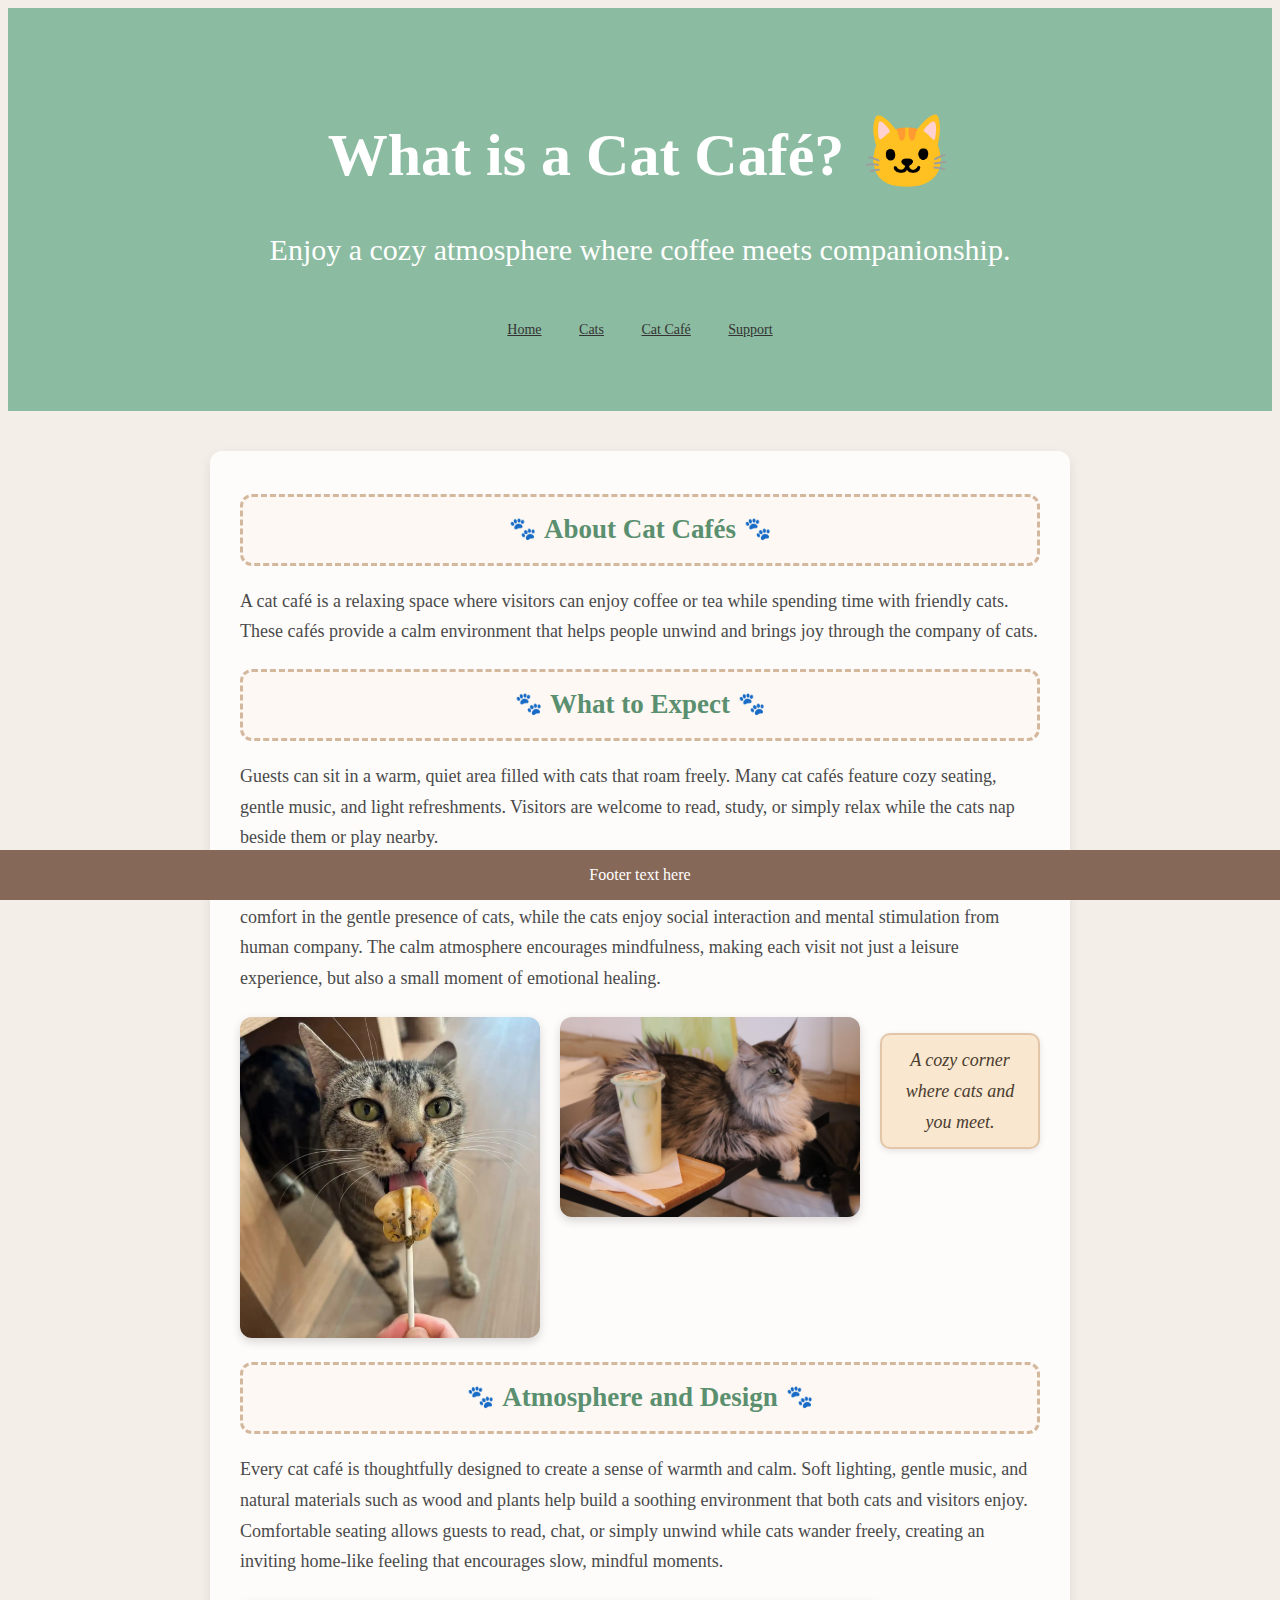
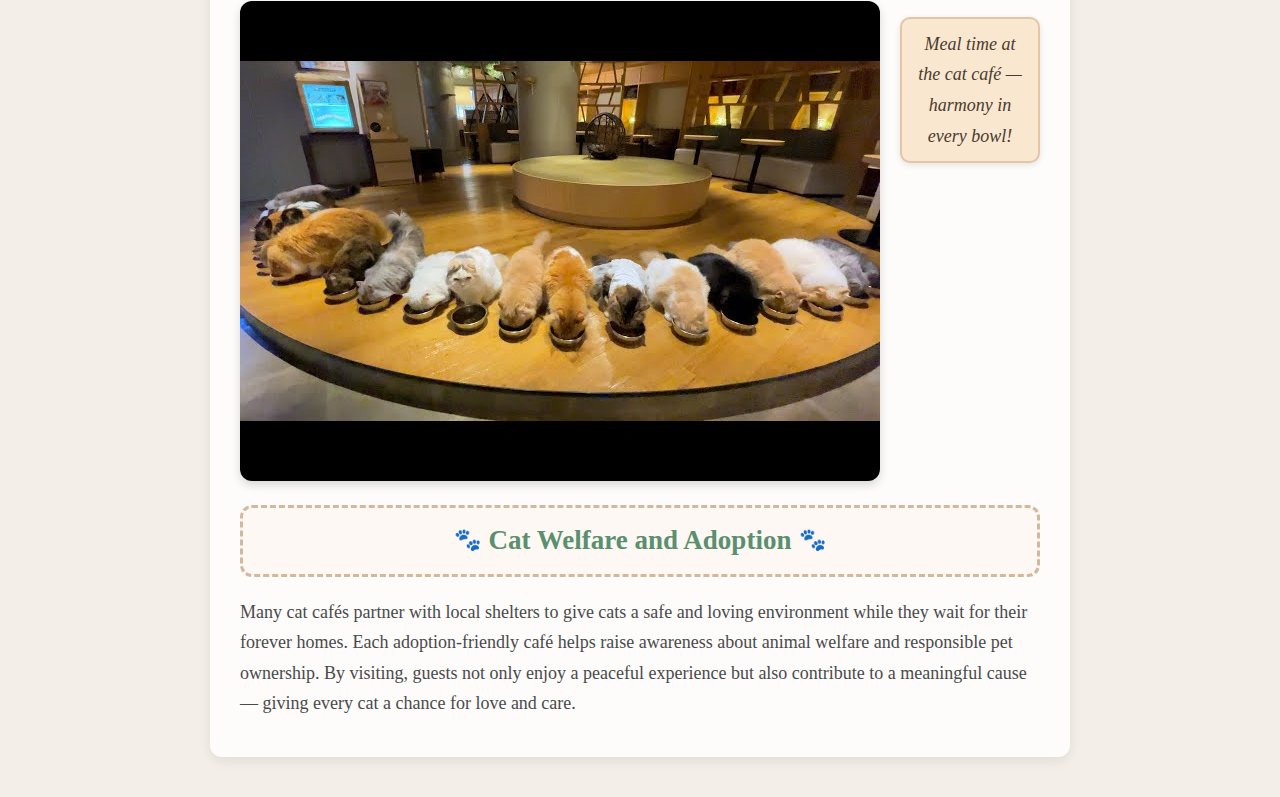
<file: catcafe-explanation.html>
<!--
Name: Songlin Liu
Date: 2025-10-31
Description: Introduction page explaining what a cat café is and what visitors can experience there.
-->
<!DOCTYPE html>
<html lang="en">

<head>
    <meta charset="UTF-8">
    <meta name="viewport" content="width=device-width, initial-scale=1.0">
    <title>Cat Café Explanation</title>
    <link rel="stylesheet" href="styles.css">
</head>

<body class="page-background-color">
    <header class="header">
        <h1>What is a Cat Café?</h1>
        <p>Enjoy a cozy atmosphere where coffee meets companionship.</p>

        <!-- Navigation -->
        <nav class="nav">
            <a href="index.html">Home</a>
            <a href="cats.html">Cats</a>
            <a href="catcafe-explanation.html">Cat Café</a>
            <a href="support.html">Support</a>
        </nav>
    </header>

    <!-- Main Content -->
    <main class="cafe-main">
        <h2>About Cat Cafés</h2>
        <p>
            A cat café is a relaxing space where visitors can enjoy coffee or tea while
            spending time with friendly cats. These cafés provide a calm environment that helps
            people unwind and brings joy through the company of cats.
        </p>

        <h2>What to Expect</h2>
        <p>
            Guests can sit in a warm, quiet area filled with cats that roam freely.
            Many cat cafés feature cozy seating, gentle music, and light refreshments.
            Visitors are welcome to read, study, or simply relax while the cats
            nap beside them or play nearby.
        </p>
        <p>
            Beyond offering relaxation, cat cafés create a unique bond between people and animals.
            Visitors often find comfort in the gentle presence of cats, while the cats enjoy social interaction
            and mental stimulation from human company. The calm atmosphere encourages mindfulness,
            making each visit not just a leisure experience, but also a small moment of emotional healing.
        </p>

        <figure class="cafe-images">
            <img src="images/cat-coffee.webp" alt="A cat is leisurely eating a lollipop." width="300">
            <img src="images/Cats and Coffee.jpg" alt="A cat and coffee" width="300">
            <figcaption>A cozy corner where cats and you meet.</figcaption>
        </figure>

        <h2>Atmosphere and Design</h2>
        <p>
            Every cat café is thoughtfully designed to create a sense of warmth and calm.
            Soft lighting, gentle music, and natural materials such as wood and plants help
            build a soothing environment that both cats and visitors enjoy.
            Comfortable seating allows guests to read, chat, or simply unwind while cats wander freely,
            creating an inviting home-like feeling that encourages slow, mindful moments.
        </p>

        <figure class="cafe-images wide-image">
            <img src="images/sddefault.jpg" alt="A line of cats eating together in a café" width="800">
            <figcaption>Meal time at the cat café — harmony in every bowl!</figcaption>
        </figure>

        <h2>Cat Welfare and Adoption</h2>
        <p>
            Many cat cafés partner with local shelters to give cats a safe and loving environment
            while they wait for their forever homes. Each adoption-friendly café helps raise awareness
            about animal welfare and responsible pet ownership.
            By visiting, guests not only enjoy a peaceful experience but also contribute to a meaningful cause —
            giving every cat a chance for love and care.
        </p>
    </main>



    <div class="footer">
        <p>Footer text here</p>
    </div>


</body>

</html>
</file>
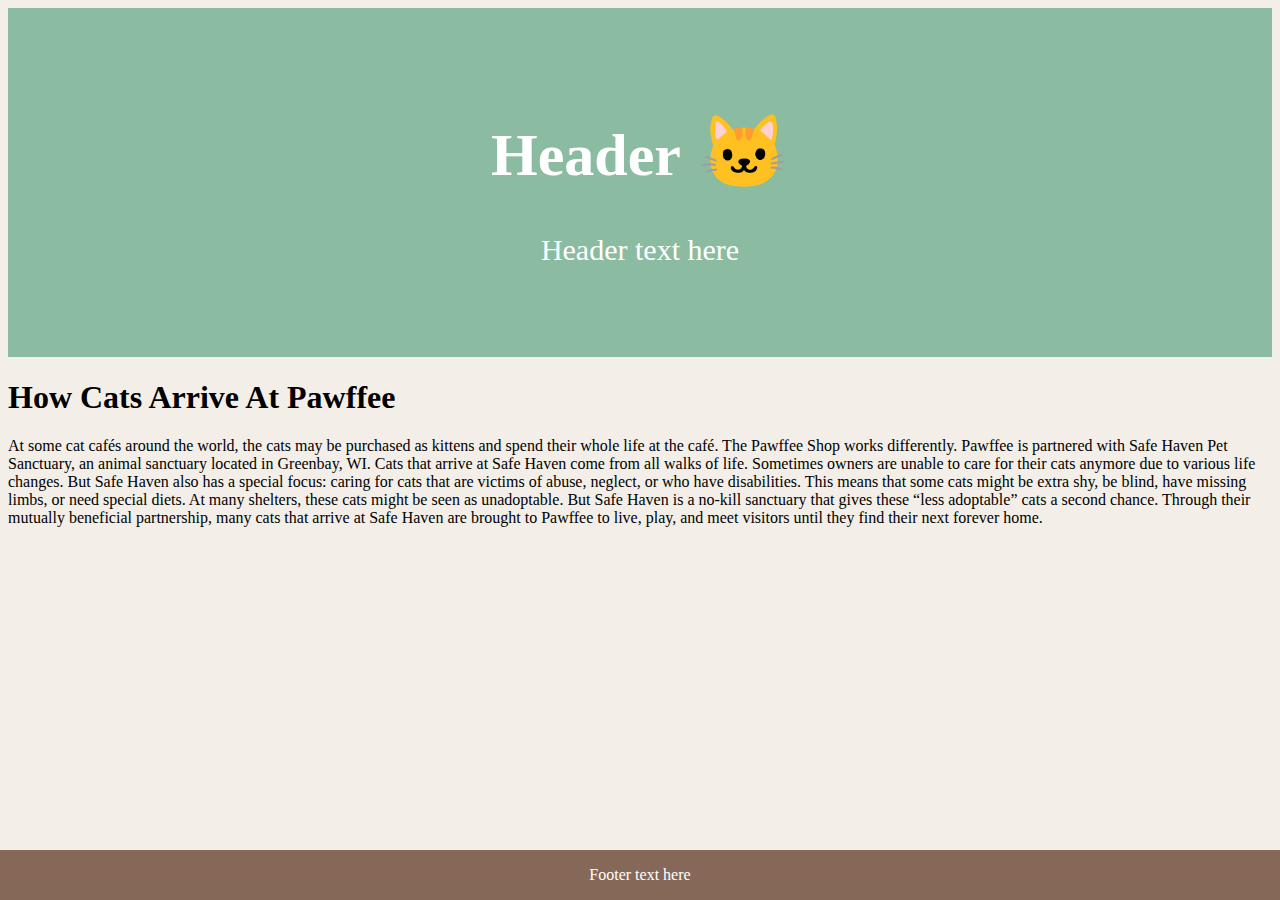
<file: cats.html>
<!DOCTYPE html>
<html lang="en">
<head>
    <meta charset="UTF-8">
    <meta name="viewport" content="width=device-width, initial-scale=1.0">
    <title>Document</title>
    <link rel="stylesheet" href="styles.css">
</head>
    <body class="page-background-color">
        <div class="header">
            <h1>Header</h1>
            <p>Header text here</p>
        </div>

        <h1>
            How Cats Arrive At Pawffee
        </h1>
        <p>
            At some cat cafés around the world, the cats may be purchased as kittens and spend their whole life 
            at the café. The Pawffee Shop works differently. Pawffee is partnered with Safe Haven Pet Sanctuary, 
            an animal sanctuary located in Greenbay, WI. Cats that arrive at Safe Haven come from all walks of life. 

            Sometimes owners are unable to care for their cats anymore due to various life changes. But Safe Haven 
            also has a special focus: caring for cats that are victims of abuse, neglect, or who have disabilities. 
            This means that some cats might be extra shy, be blind, have missing limbs, or need special diets. At 
            many shelters, these cats might be seen as unadoptable. But Safe Haven is a no-kill sanctuary that gives 
            these “less adoptable” cats a second chance.

            Through their mutually beneficial partnership, many cats that arrive at Safe Haven are brought to Pawffee 
            to live, play, and meet visitors until they find their next forever home.
        </p>
        
        <div class="footer">
            <p>Footer text here</p>
        </div>

        
    </body>
</html>
</file>
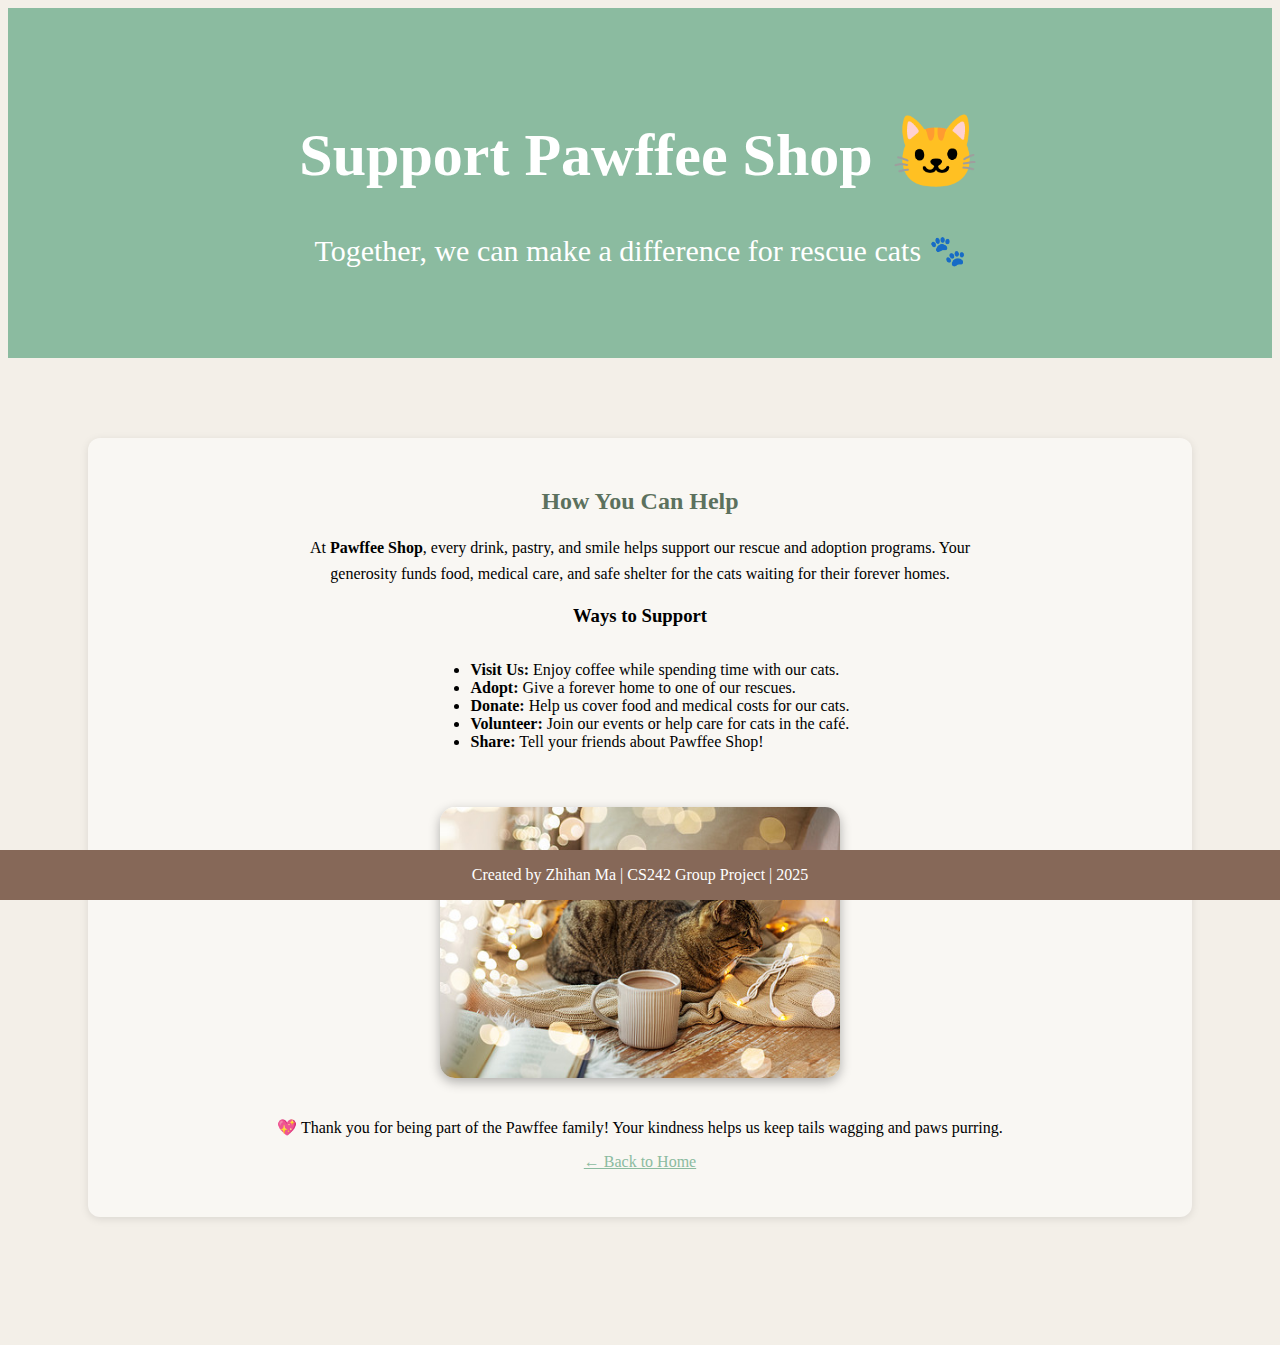
<file: support.html>
<!DOCTYPE html>
<html lang="en">
<head>
    <meta charset="UTF-8">
    <meta name="viewport" content="width=device-width, initial-scale=1.0">
    <title>Support Pawffee Shop</title>
    <link rel="stylesheet" href="styles.css">
</head>
    <body class="page-background-color">
        <div class="header">
            <h1>Support Pawffee Shop</h1>
            <p>Together, we can make a difference for rescue cats 🐾</p>
        </div>

        <main style="padding: 40px; text-align: center;">
 <main style="padding: 40px; text-align: center;">

        <section style="background-color:#f9f7f3; padding:30px; border-radius:12px; box-shadow:0 2px 8px rgba(0,0,0,0.1); margin-bottom:40px;">
            <h2 style="color:#5c715e;">How You Can Help</h2>
            <p style="max-width:700px; margin:auto; line-height:1.6;">
                At <strong>Pawffee Shop</strong>, every drink, pastry, and smile helps support our rescue and adoption programs.
                Your generosity funds food, medical care, and safe shelter for the cats waiting for their forever homes.
            </p>
          <h3>Ways to Support</h3>
          <ul style="text-align: left; display: inline-block; margin-top: 15px;">
          <li><strong>Visit Us:</strong> Enjoy coffee while spending time with our cats.</li>
          <li><strong>Adopt:</strong> Give a forever home to one of our rescues.</li>
          <li><strong>Donate:</strong> Help us cover food and medical costs for our cats.</li>
          <li><strong>Volunteer:</strong> Join our events or help care for cats in the café.</li>
          <li><strong>Share:</strong> Tell your friends about Pawffee Shop!</li>
        </ul>

       <img src="images/7750.jpg_wh300 (1).jpg" 
            alt="Happy cat at the café"
            width="250"
            style="display:block; margin:40px auto; width:400px; border-radius:15px; box-shadow:0 4px 12px rgba(0,0,0,0.3);">
        
            <p style="margin-top: 25px;">
            💖 Thank you for being part of the Pawffee family!  
            Your kindness helps us keep tails wagging and paws purring.
        </p>

        <p><a href="index.html" style="color: #8bbba0;">← Back to Home</a></p>
        </main>
   
        <div class="footer">
            <p>Created by Zhihan Ma | CS242 Group Project | 2025</p>
        </div>        
    </body>
</html>
</file>
<file: styles.css>
/*---------------------------------
            Shared styling
-----------------------------------
*/

/*General background color of all pages*/
.page-background-color {
    background-color: #f3efe8;
}

/*Header bar at top of all pages*/
.header {
    padding: 60px;
    text-align: center;
    background: #8bbba0;
    color: white;
    /* text color*/
    font-size: 30px;
}

/*Footer bar at bottom of all pages*/
.footer {
    position: fixed;
    left: 0;
    bottom: 0;
    width: 100%;
    background-color: #866858;
    color: white;
    /* text color*/
    text-align: center;
}

/*---------------------------------
    index.html exclusive styling
-----------------------------------
*/





/*---------------------------------------------
    catcafe-expalantion.html exclusive styling
-----------------------------------------------
*/
/*Change the font style*/
.cafe-main figure {
    text-align: center;
    margin: 24px 0;
}

.cafe-main img {
    border-radius: 12px;
    box-shadow: 0 4px 10px rgba(0, 0, 0, 0.15);
    transition: transform 0.3s ease, box-shadow 0.3s ease;
}

.cafe-main img:hover {
    transform: scale(1.02);
    box-shadow: 0 6px 16px rgba(0, 0, 0, 0.2);
}

/*Designing the font and display style for the navigation menu*/
.nav {
    text-align: center;
    padding: 10px;
}

.nav a {
    color: #333;
    text-decoration: none;
    margin: 0 15px;
    font-size: 14px;
    text-decoration: underline;
}

/*Add styles to the paragraph font*/
.cafe-main {
    max-width: 800px;
    margin: 40px auto;
    padding: 20px 30px;
    background-color: #ffffffc5;
    border-radius: 12px;
    box-shadow: 0 4px 12px rgba(0, 0, 0, 0.08);
    line-height: 1.7;
    font-size: 18px;
    color: #4a4a4a;
}

/*Change the style of the picture*/
.cafe-images {
    display: flex;
    justify-content: center;
    align-items: flex-start;
    gap: 20px;
    margin: 24px 0;
    text-align: center;
}

/*Add a border while changing the font style*/
.cafe-images figcaption {
    width: 100%;
    margin-top: 16px;
    padding: 10px 15px;
    font-style: italic;
    color: #4a3b2f;
    background-color: #f9e7d0;
    border: 2px solid #e3c6a8;
    border-radius: 10px;
    display: inline-block;
    text-align: center;
    box-shadow: 0 2px 6px rgba(0, 0, 0, 0.1);
}

/*Add footprints to the title, center it and add a border.*/
.cafe-main h2 {
  text-align: center;
  color: #5a8f6f;
  border: 3px dashed #d4b89e;
  border-radius: 12px;
  padding: 10px;
  margin-bottom: 20px;
  font-family: "Georgia", serif;
  background-color: #fdf8f3;
  position: relative;
}

.cafe-main h2::before,
.cafe-main h2::after {
  content: "🐾";
  font-size: 22px;
  position: relative;
  top: -2px;
  margin: 0 8px;
}

/*Add an emoji after the title*/
.header h1::after {
  content: " 🐱";
  font-size: 1.2em;
  position: relative;
  top: 2px;
}

/*---------------------------------
    cats.html exclusive styling
-----------------------------------
*/





/*---------------------------------
    support.html exclusive styling
-----------------------------------
*/
</file>
